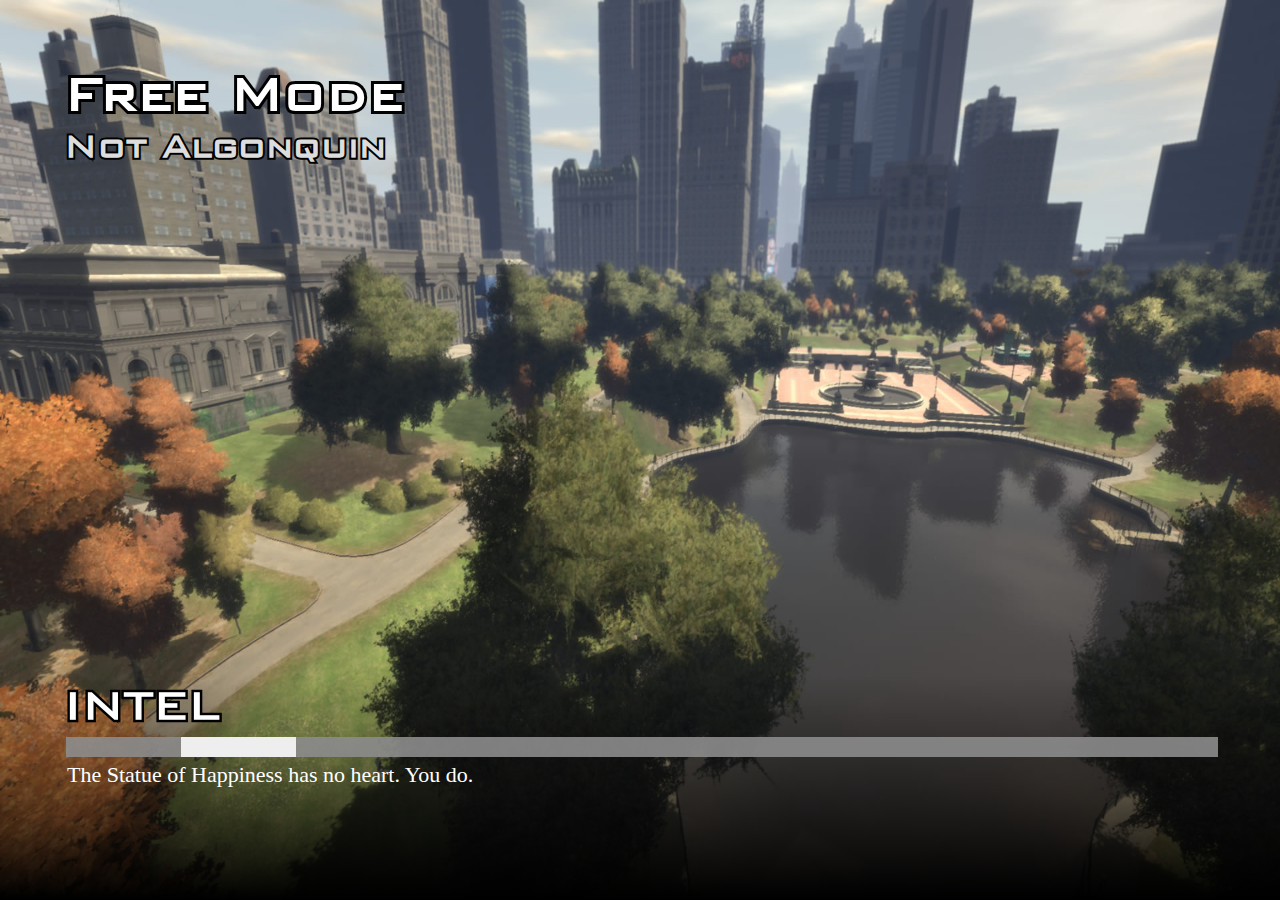
<file: server-data/resources/[test]/keks/index.html>
<html>
    <head>
        <link href="keks.css" rel="stylesheet" type="text/css" />
    </head>
    <body>
        <div class="backdrop">
            <div class="top">
                <h1 title="Free Mode">Free Mode</h1>
                <h2 title="Not Algonquin">Not Algonquin</h2>
            </div>

            <div class="letni">
                <h2 title="INTEL">Intel</h2>
                <h3></h3>
                <div class="loadbar"><div class="thingy"></div></div>
                <p>The Statue of Happiness has no heart. You do.</p>
            </div>
            <div class="bottom">
                <div id="gradient">
                </div>
            </div>
        </div>

<script type="text/javascript">
// this will actually restart the loading bar a lot, making multiple loading bars is an exercise to the reader... for now.
// for a set of possible events, see https://github.com/citizenfx/cfx-client/blob/up-master/components/loading-screens-five/src/LoadingScreens.cpp
var count = 0;
var thisCount = 0;

const emoji = {
    INIT_BEFORE_MAP_LOADED: [ '🍉' ],
    INIT_AFTER_MAP_LOADED: [ '🍋', '🍊' ],
    INIT_SESSION: [ '🍐', '🍅', '🍆' ],
};

const handlers = {
    startInitFunctionOrder(data)
    {
        count = data.count;

        document.querySelector('.letni h3').innerHTML += emoji[data.type][data.order - 1] || '';
    },

    initFunctionInvoking(data)
    {
        document.querySelector('.thingy').style.left = '0%';
        document.querySelector('.thingy').style.width = ((data.idx / count) * 100) + '%';
    },

    startDataFileEntries(data)
    {
        count = data.count;

        document.querySelector('.letni h3').innerHTML += "\u{1f358}";
    },

    performMapLoadFunction(data)
    {
        ++thisCount;

        document.querySelector('.thingy').style.left = '0%';
        document.querySelector('.thingy').style.width = ((thisCount / count) * 100) + '%';
    },

    onLogLine(data)
    {
        document.querySelector('.letni p').innerHTML = data.message + "..!";
    }
};

window.addEventListener('message', function(e)
{
    (handlers[e.data.eventName] || function() {})(e.data);
});
</script>
    </body>
</html>
</file>
<file: server-data/resources/[test]/keks/keks.css>
body
{
    margin: 0px;
    padding: 0px;
}

.backdrop
{
    position: relative;
    top: 0px;
    left: 0px;
    width: 100%;
    height: 100%;

    background-image: url(loadscreen.jpg);
    background-size: 100% 100%;
}

.bottom
{
    position: absolute;
    bottom: 0px;
    width: 100%;
    height: 100%;
}

#gradient
{
    position: absolute;
    bottom: 0px;
    width: 100%;

    height: 25%;

    background: linear-gradient(to bottom, rgba(0, 0, 0, 0) 0%, rgba(0, 0, 0, 1) 100%);
}

@font-face {
    font-family: 'BankGothic';
    src: url('bankgothic.ttf') format('truetype');
    font-weight: normal;
    font-style: normal;
}

h1, h2 {
  position: relative;
  background: transparent;
  z-index: 0;
}
/* add a single stroke */
h1:before, h2:before {
  content: attr(title);
  position: absolute;
  -webkit-text-stroke: 0.1em #000;
  left: 0;
  z-index: -1;
}


.letni
{
    position: absolute;
    left: 5%;
    right: 5%;
    bottom: 10%;

    z-index: 5;

    color: #fff;

    font-family: "Segoe UI";
}

.letni p
{
    font-size: 22px;

    margin-left: 3px;

    margin-top: 0px;
}

.letni h2, .letni h3
{
    font-family: BankGothic;

    text-transform: uppercase;

    font-size: 50px;

    margin: 0px;

    display: inline-block;
}

.top
{
    color: #fff;

    position: absolute;
    top: 7%;
    left: 5%;
    right: 5%;
}

.top h1
{
    font-family: BankGothic;
    font-size: 60px;

    margin: 0px;
}

.top h2
{
    font-family: BankGothic;
    font-size: 40px;

    margin: 0px;

    color: #ddd;
}

.loadbar
{
    width: 100%;
    background-color: rgba(140, 140, 140, .9);
    height: 20px;

    margin-left: 2px;
    margin-right: 3px;

    margin-top: 5px;
    margin-bottom: 5px;

    overflow: hidden;

    position: relative;

    display: block;
}

.thingy
{
    width: 10%;
    background-color: #eee;
    height: 20px;

    position: absolute;
    left: 10%;
}
</file>
